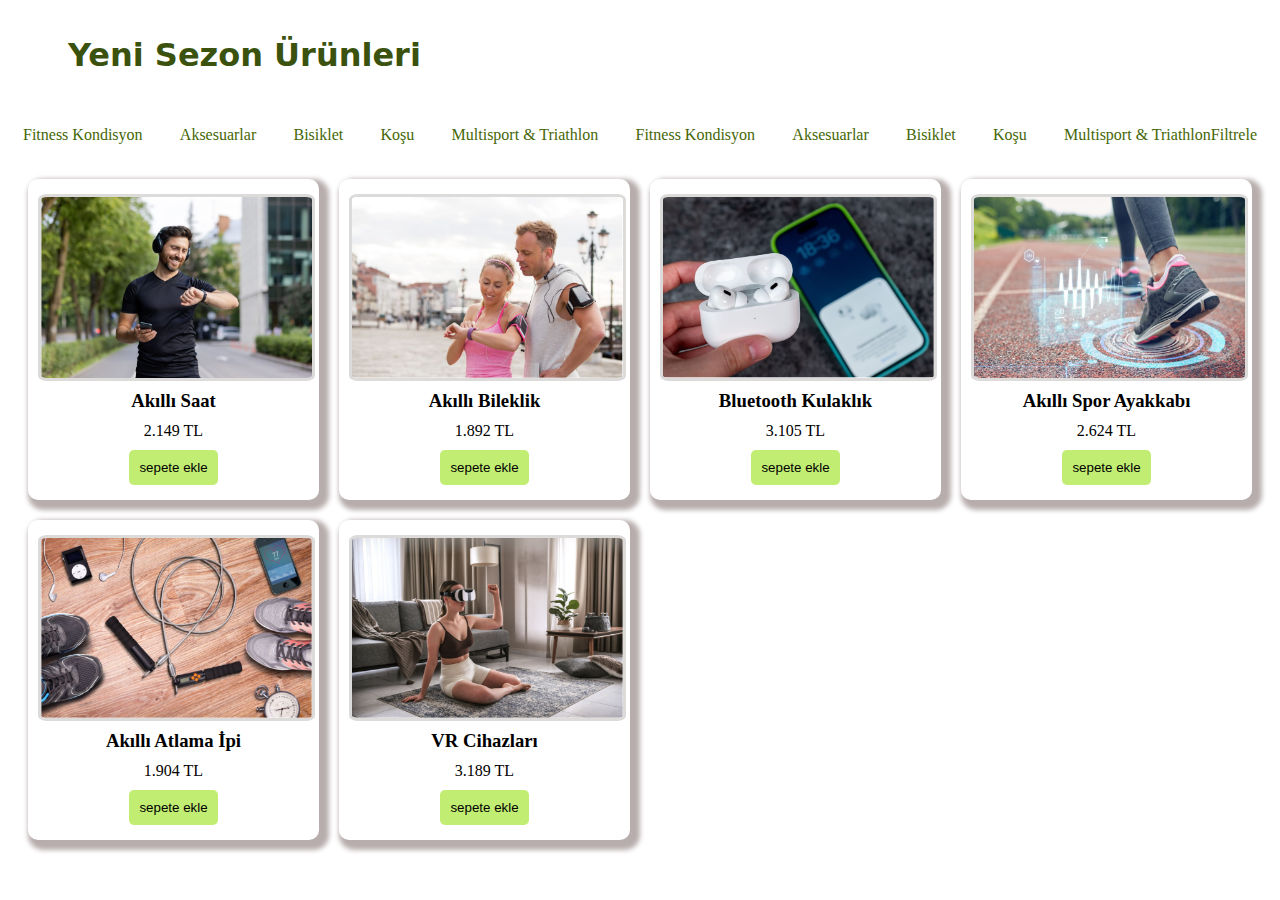
<file: week_1/day_3_responsive/index.html>
<!DOCTYPE html>
<html lang="en">
<head>
    <meta charset="UTF-8">
    <meta name="viewport" content="width=device-width, initial-scale=1.0">
    <title>Duygu</title>
    <Link rel="stylesheet" href="./style2.css"/>
</head>
<body>
    <h1 class="title"> Yeni Sezon Ürünleri </h1>
    <div class="header">
        <div class="nav">
            <a href=" ">Fitness Kondisyon</a>
            <a href=" ">Aksesuarlar</a>
            <a href=" ">Bisiklet</a>
            <a href=" ">Koşu</a>
            <a href=" ">Multisport & Triathlon</a><a href=" ">Fitness Kondisyon</a>
            <a href=" ">Aksesuarlar</a>
            <a href=" ">Bisiklet</a>
            <a href=" ">Koşu</a>
            <a href=" ">Multisport & Triathlon</a>
        </div>
        <div class="filter">
            <a href="">Filtrele</a>
        </div>
    </div>


    <div class="product-grid">
        <div class="product-card">
            <div class="product-image">
                <img src="./src/img1.PNG" alt="tech-1"/>
            </div>

            <div class="product-info">
                <h3>Akıllı Saat</h3>
                <p>2.149 TL</p>
                <button>sepete ekle</button>
            </div>
        </div>
        <div class="product-card">
            <div class="product-image">
                <img src="./src/img2.PNG" alt="tech-2">
            </div>
            <div class="product-info">
                <h3>Akıllı Bileklik</h3>
                <p>1.892 TL</p>
                <button>sepete ekle</button>
            </div>
        </div>
        <div class="product-card">
            <div class="product-image">
                <img src="./src/img3.PNG" alt="tech-3">
            </div>

            <div class="product-info">
                <h3>Bluetooth Kulaklık</h3>
                <p>3.105 TL</p>
                <button>sepete ekle</button>
            </div>
        </div>
        <div class="product-card">
            <div class="product-image">
                <img src="./src/img4.PNG" alt="tech-4">
            </div>

            <div class="product-info">
                <h3>Akıllı Spor Ayakkabı</h3>
                <p>2.624 TL</p>
                <button>sepete ekle</button>
            </div>
        </div>
        <div class="product-card">
            <div class="product-image">
                <img src="./src/img5.PNG" alt="tech-5">
            </div>

            <div class="product-info">
                <h3>Akıllı Atlama İpi</h3>
                <p>1.904 TL</p>
                <button>sepete ekle</button>
            </div>
        </div>
        <div class="product-card">
            <div class="product-image">
                <img src="./src/img6.PNG" alt="tech-6">
            </div>

            <div class="product-info">
                <h3>VR Cihazları</h3>
                <p>3.189 TL</p>
                <button>sepete ekle</button>
            </div>
        </div>
    </div>



</body>
</html>
</file>
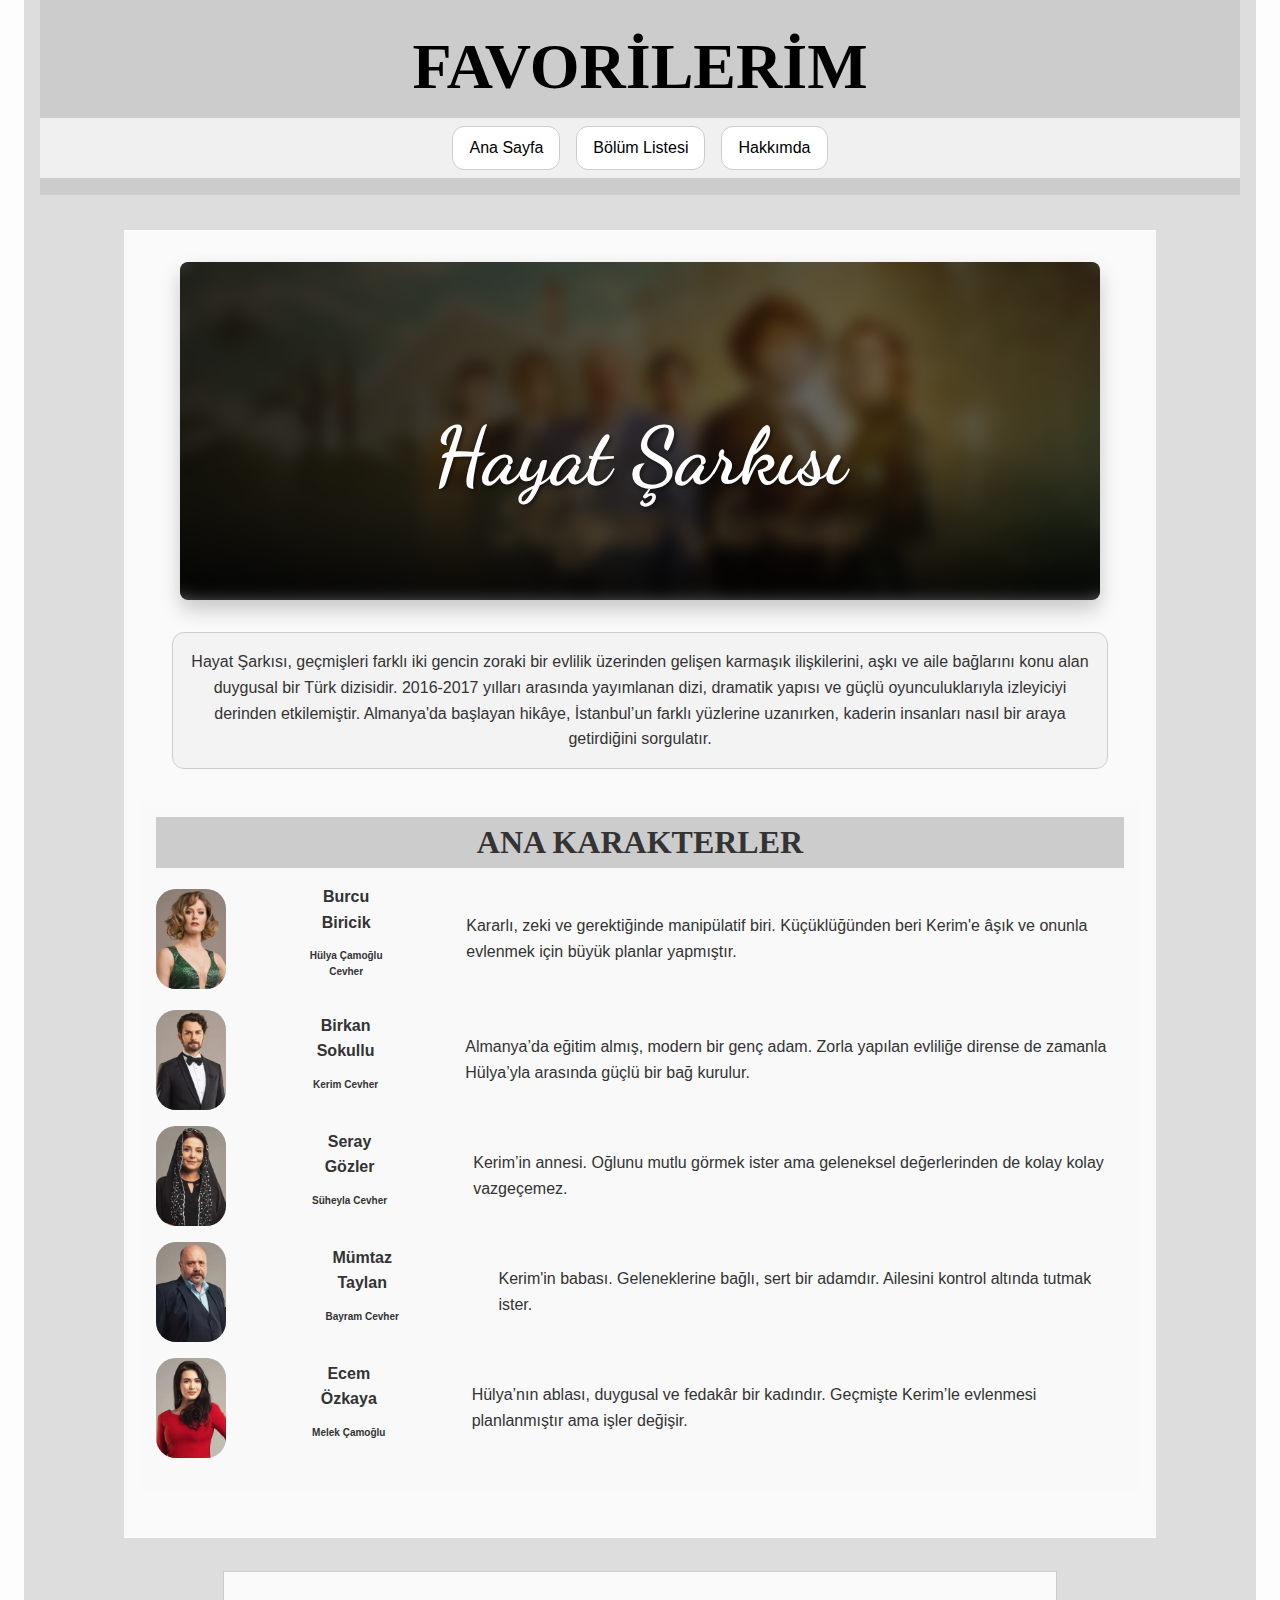
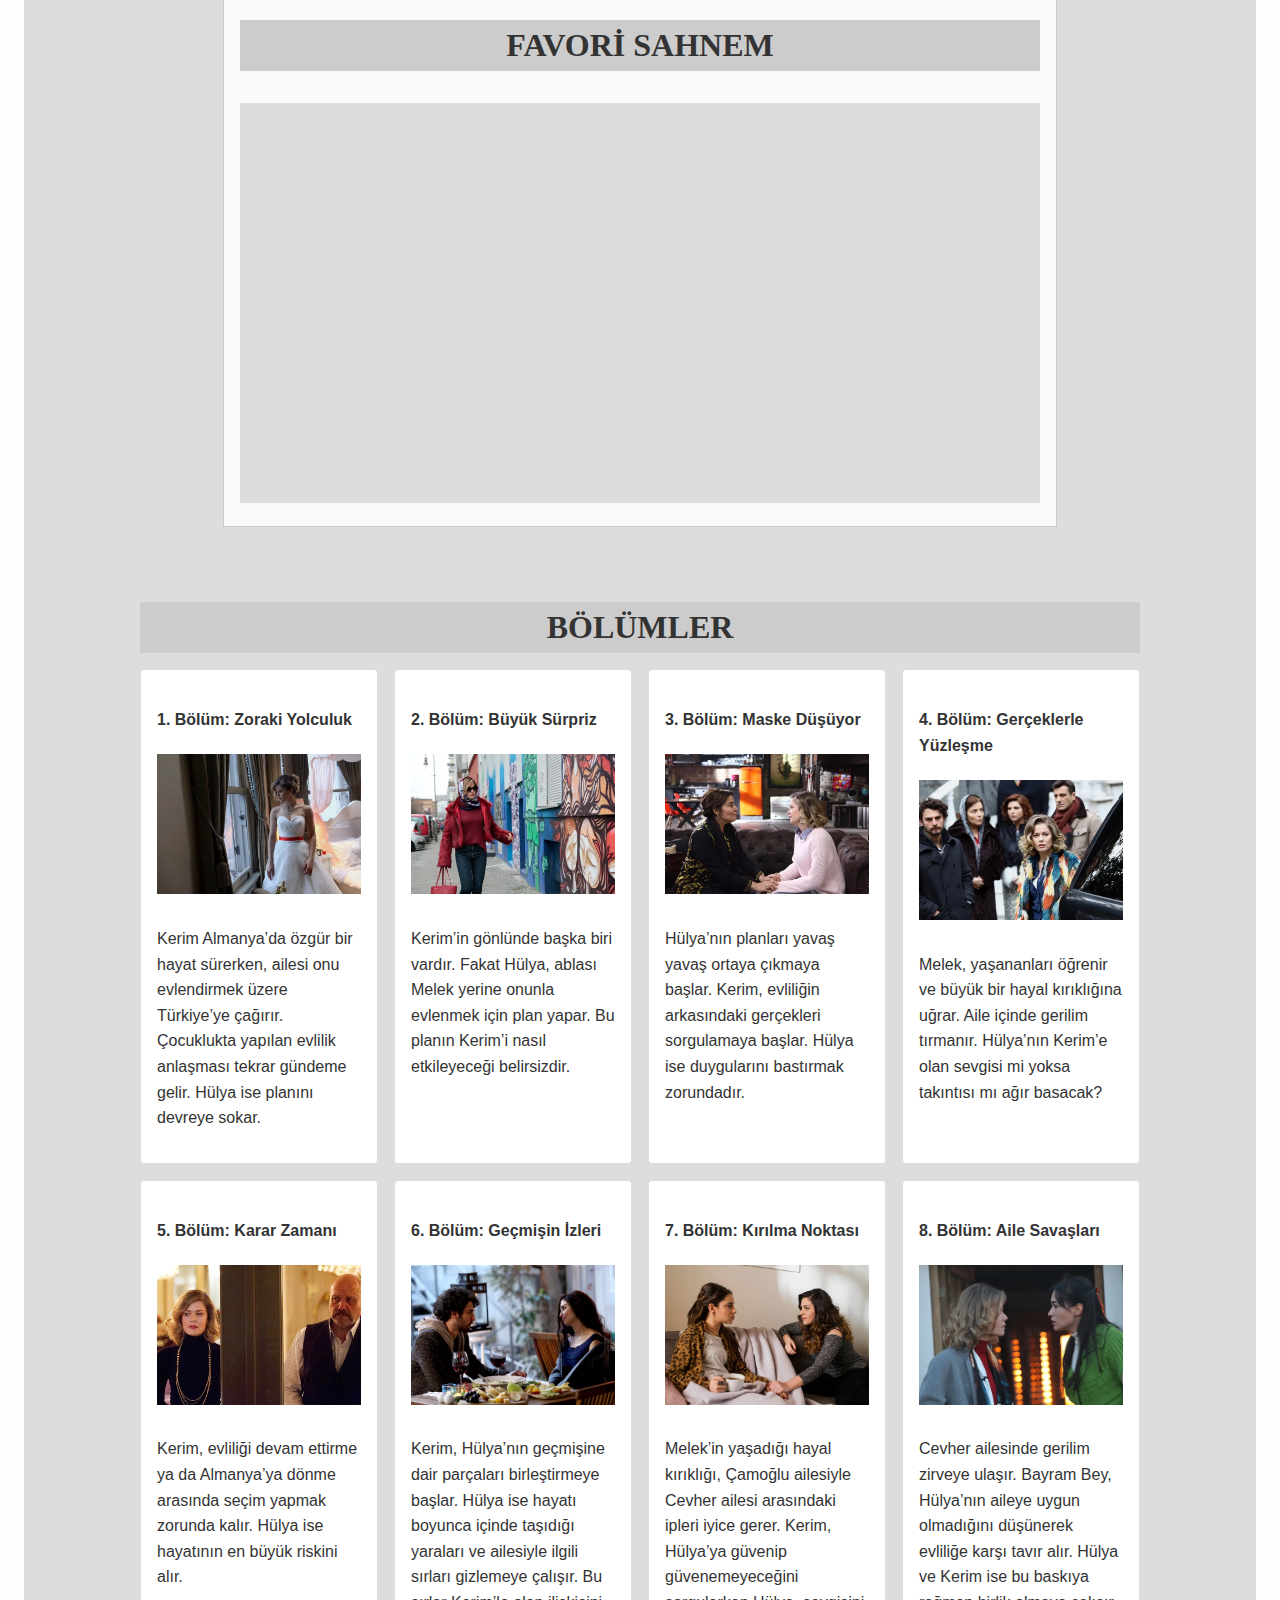
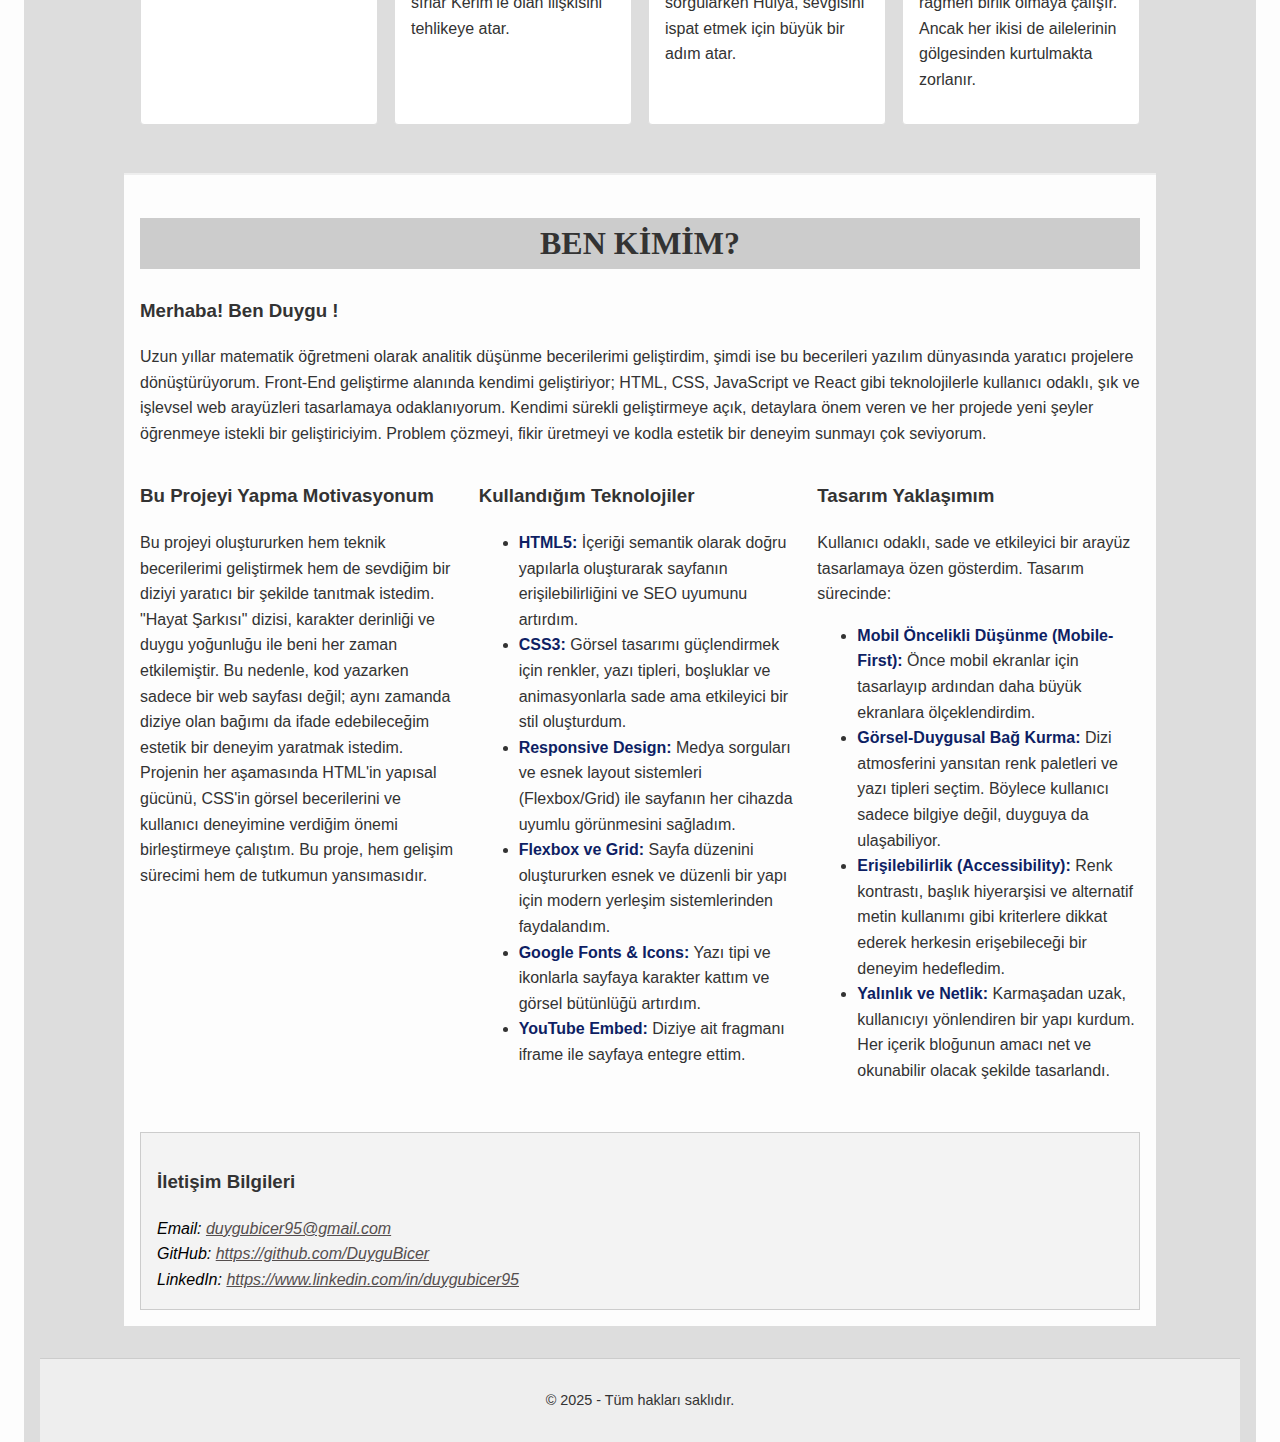
<file: week_1/day_4_fav_serie/index.html>
<!DOCTYPE html>
<html lang="tr">
<head>
  <meta charset="UTF-8" />
  <meta name="viewport" content="width=device-width, initial-scale=1.0" />
  <title>Favori Dizim</title>
  <link rel="stylesheet" href="style.css" />
  <link href="https://fonts.googleapis.com/css2?family=Lobster&display=swap" rel="stylesheet">
  <link href="https://fonts.googleapis.com/css2?family=Dancing+Script:wght@400..700&family=Lobster&display=swap" rel="stylesheet">

</head>
<body>
<div class="general">
 
  <!--<header>
    <h1>FAVORİLERİM</h1>
    <nav class="navbar">
      <button class="hamburger" aria-label="Menu" aria-expanded="false" aria-controls="nav-menu">
    <span></span>
    <span></span>
    <span></span>
  </button>
      <a href="#anasayfa">Ana Sayfa</a>
      <a href="#bolumler">Bölüm Listesi</a>
      <a href="#hakkimda">Hakkımda</a>
    </nav>
  </header>


-->

<header>
  <h1>FAVORİLERİM</h1>
  <nav class="navbar">
    <button class="hamburger" aria-label="Menu" aria-expanded="false" aria-controls="nav-menu">
      <span></span>
      <span></span>
      <span></span>
    </button>
    <div id="nav-menu" class="nav-menu">
      <a href="#anasayfa">Ana Sayfa</a>
      <a href="#bolumler">Bölüm Listesi</a>
      <a href="#hakkimda">Hakkımda</a>
    </div>
  </nav>
</header>





















  <main>

    <section id="anasayfa" class="series-info">

      <figure class="poster">
        <img src="./images/Hayat_Şarkısı_afiş.png" alt="Dizi Afişi" />
        <header class="overlay">
          <h2 class="overlay-title">Hayat Şarkısı</h2>
        </header>
      </figure>

      <p class="summary">Hayat Şarkısı, geçmişleri farklı iki gencin zoraki bir evlilik üzerinden gelişen karmaşık ilişkilerini, aşkı ve aile bağlarını konu alan duygusal bir Türk dizisidir. 2016-2017 yılları arasında yayımlanan dizi, dramatik yapısı ve güçlü oyunculuklarıyla izleyiciyi derinden etkilemiştir. Almanya'da başlayan hikâye, İstanbul’un farklı yüzlerine uzanırken, kaderin insanları nasıl bir araya getirdiğini sorgulatır.</p>

  
      <section class="characters">
        <h3 class="chartitle">ANA KARAKTERLER</h3>
        <div class="character-list">
          <div class="character">
            <img src="./images/karakter-1.webp" alt="Karakter 1" />
            <figcaption class="caption"><h3 class="title">Burcu Biricik</h3><h4 class="spot">Hülya Çamoğlu Cevher</h4></figcaption>
            <p>Kararlı, zeki ve gerektiğinde manipülatif biri. Küçüklüğünden beri Kerim'e âşık ve onunla evlenmek için büyük planlar yapmıştır.</p>
          </div>
          <div class="character">
            <img src="./images/karakter-2.webp" alt="Karakter 2" />
            <figcaption class="caption"><h3 class="title">Birkan Sokullu</h3><h4 class="spot">Kerim Cevher</h4></figcaption>
            <p>Almanya’da eğitim almış, modern bir genç adam. Zorla yapılan evliliğe dirense de zamanla Hülya’yla arasında güçlü bir bağ kurulur.</p>
          </div>
          <div class="character">
            <img src="./images/karakter-3.webp" alt="Karakter 3" />
            <figcaption class="caption"><h3 class="title">Seray Gözler</h3><h4 class="spot">Süheyla Cevher</h4></figcaption>
            <p>Kerim’in annesi. Oğlunu mutlu görmek ister ama geleneksel değerlerinden de kolay kolay vazgeçemez.</p>
          </div>
          <div class="character">
            <img src="./images/karakter-.webp" alt="Karakter 4" />
            <figcaption class="caption"><h3 class="title">Mümtaz Taylan</h3><h4 class="spot">Bayram Cevher</h4></figcaption>
            <p>Kerim'in babası. Geleneklerine bağlı, sert bir adamdır. Ailesini kontrol altında tutmak ister.</p>
          </div>
          <div class="character">
            <img src="./images/karakter-4.webp" alt="Karakter 5" />
            <figcaption class="caption">
              <h3 class="title">Ecem Özkaya</h3><h4 class="spot">Melek Çamoğlu</h4>
            </figcaption>
            <p>Hülya’nın ablası, duygusal ve fedakâr bir kadındır. Geçmişte Kerim’le evlenmesi planlanmıştır ama işler değişir.</p>
          </div>
        </div>
      </section>
    </section>

    <section class="favorite-scene">
      <h3>FAVORİ SAHNEM</h3>
      <iframe width="560" height="315" src="https://www.youtube.com/embed/nYlt-wR785U?si=vWzJxLxys72-vZVd" title="YouTube video player" frameborder="0" allow="accelerometer; autoplay; clipboard-write; encrypted-media; gyroscope; picture-in-picture; web-share" referrerpolicy="strict-origin-when-cross-origin" allowfullscreen></iframe>
     
    </section>

  
    <section id="bolumler" class="episodes">
      <h2>BÖLÜMLER</h2>
      <div class="card-container">
        <article class="card">
          <h4> 1. Bölüm: Zoraki Yolculuk</h4>
          <img src="./images/bölüm-1.webp" alt="Bölüm 1 Görseli" />
          <p>Kerim Almanya’da özgür bir hayat sürerken, ailesi onu evlendirmek üzere Türkiye’ye çağırır. Çocuklukta yapılan evlilik anlaşması tekrar gündeme gelir. Hülya ise planını devreye sokar.</p>
        </article>
        <article class="card">
          <h4>2. Bölüm: Büyük Sürpriz</h4>
          <img src="./images/bölüm-2.webp" alt="Bölüm 2 Görseli" />
          <p>Kerim’in gönlünde başka biri vardır. Fakat Hülya, ablası Melek yerine onunla evlenmek için plan yapar. Bu planın Kerim’i nasıl etkileyeceği belirsizdir.</p>
        </article>
        <article class="card">
          <h4>3. Bölüm: Maske Düşüyor</h4>
          <img src="./images/bölüm-3.webp" alt="Bölüm 3 Görseli" />
          <p>Hülya’nın planları yavaş yavaş ortaya çıkmaya başlar. Kerim, evliliğin arkasındaki gerçekleri sorgulamaya başlar. Hülya ise duygularını bastırmak zorundadır.</p>
        </article>
        <article class="card">
          <h4>4. Bölüm: Gerçeklerle Yüzleşme</h4>
          <img src="./images/bölüm-4.webp" alt="Bölüm 4 Görseli" />
          <p>Melek, yaşananları öğrenir ve büyük bir hayal kırıklığına uğrar. Aile içinde gerilim tırmanır. Hülya’nın Kerim’e olan sevgisi mi yoksa takıntısı mı ağır basacak?</p>
        </article>
        <article class="card">
          <h4>5. Bölüm: Karar Zamanı</h4>
          <img src="./images/bölüm-5.webp" alt="Bölüm 5 Görseli" />
          <p>Kerim, evliliği devam ettirme ya da Almanya’ya dönme arasında seçim yapmak zorunda kalır. Hülya ise hayatının en büyük riskini alır.</p>
        </article>
        <article class="card">
          <h4>6. Bölüm: Geçmişin İzleri</h4>
          <img src="./images/bölüm-6.webp" alt="Bölüm 6 Görseli" />
          <p>Kerim, Hülya’nın geçmişine dair parçaları birleştirmeye başlar. Hülya ise hayatı boyunca içinde taşıdığı yaraları ve ailesiyle ilgili sırları gizlemeye çalışır. Bu sırlar Kerim’le olan ilişkisini tehlikeye atar.</p>
        </article>
        <article class="card">
          <h4>7. Bölüm: Kırılma Noktası</h4>
          <img src="./images/bölüm-7.webp" alt="Bölüm 7 Görseli" />
          <p>Melek’in yaşadığı hayal kırıklığı, Çamoğlu ailesiyle Cevher ailesi arasındaki ipleri iyice gerer. Kerim, Hülya’ya güvenip güvenemeyeceğini sorgularken Hülya, sevgisini ispat etmek için büyük bir adım atar.</p>
        </article>
        <article class="card">
          <h4> 8. Bölüm: Aile Savaşları</h4>
          <img src="./images/bölüm-8.webp" alt="Bölüm 8 Görseli" />
          <p>Cevher ailesinde gerilim zirveye ulaşır. Bayram Bey, Hülya’nın aileye uygun olmadığını düşünerek evliliğe karşı tavır alır. Hülya ve Kerim ise bu baskıya rağmen birlik olmaya çalışır. Ancak her ikisi de ailelerinin gölgesinden kurtulmakta zorlanır.</p>
        </article>
        
    
      </div>
    </section>

    <section id="hakkimda" class="about-me">
      <h2>BEN KİMİM?</h2>

      <section>
        <h3>Merhaba! Ben Duygu ! </h3>
        <p>Uzun yıllar matematik öğretmeni olarak analitik düşünme becerilerimi geliştirdim, şimdi ise bu becerileri yazılım dünyasında yaratıcı projelere dönüştürüyorum. Front-End geliştirme alanında kendimi geliştiriyor; HTML, CSS, JavaScript ve React gibi teknolojilerle kullanıcı odaklı, şık ve işlevsel web arayüzleri tasarlamaya odaklanıyorum.
Kendimi sürekli geliştirmeye açık, detaylara önem veren ve her projede yeni şeyler öğrenmeye istekli bir geliştiriciyim. Problem çözmeyi, fikir üretmeyi ve kodla estetik bir deneyim sunmayı çok seviyorum.</p>
      </section>

      <div class="about-section">
        <section>
          <h3>Bu Projeyi Yapma Motivasyonum</h3>
          <p>Bu projeyi oluştururken hem teknik becerilerimi geliştirmek hem de sevdiğim bir diziyi yaratıcı bir şekilde tanıtmak istedim. "Hayat Şarkısı" dizisi, karakter derinliği ve duygu yoğunluğu ile beni her zaman etkilemiştir. Bu nedenle, kod yazarken sadece bir web sayfası değil; aynı zamanda diziye olan bağımı da ifade edebileceğim estetik bir deneyim yaratmak istedim.
Projenin her aşamasında HTML'in yapısal gücünü, CSS'in görsel becerilerini ve kullanıcı deneyimine verdiğim önemi birleştirmeye çalıştım. Bu proje, hem gelişim sürecimi hem de tutkumun yansımasıdır.</p>
        </section>


  <section>
    <h3>Kullandığım Teknolojiler</h3>
    <ul>
      <li>
        <strong>HTML5:</strong> İçeriği semantik olarak doğru yapılarla oluşturarak sayfanın erişilebilirliğini ve SEO uyumunu artırdım.
      </li>
      <li>
        <strong>CSS3:</strong> Görsel tasarımı güçlendirmek için renkler, yazı tipleri, boşluklar ve animasyonlarla sade ama etkileyici bir stil oluşturdum.
      </li>
      <li>
        <strong>Responsive Design:</strong> Medya sorguları ve esnek layout sistemleri (Flexbox/Grid) ile sayfanın her cihazda uyumlu görünmesini sağladım.
      </li>
      <li>
        <strong>Flexbox ve Grid: </strong> Sayfa düzenini oluştururken esnek ve düzenli bir yapı için modern yerleşim sistemlerinden faydalandım.
      </li>
      <li>
        <strong>Google Fonts & Icons:</strong> Yazı tipi ve ikonlarla sayfaya karakter kattım ve görsel bütünlüğü artırdım.
      </li>
      <li>
        <strong>YouTube Embed: </strong>  Diziye ait fragmanı iframe ile sayfaya entegre ettim.
      </li>
    </ul>
  </section>


  <section>
    <h3> Tasarım Yaklaşımım</h3>
    <p>Kullanıcı odaklı, sade ve etkileyici bir arayüz tasarlamaya özen gösterdim. Tasarım sürecinde:</p>
    <ul>
      <li>
        <strong>Mobil Öncelikli Düşünme (Mobile-First):</strong> 
        Önce mobil ekranlar için tasarlayıp ardından daha büyük ekranlara ölçeklendirdim.
      </li>
      <li>
        <strong>Görsel-Duygusal Bağ Kurma:</strong> 
        Dizi atmosferini yansıtan renk paletleri ve yazı tipleri seçtim. Böylece kullanıcı sadece bilgiye değil, duyguya da ulaşabiliyor.
      </li>
      <li>
        <strong>Erişilebilirlik (Accessibility):</strong> 
        Renk kontrastı, başlık hiyerarşisi ve alternatif metin kullanımı gibi kriterlere dikkat ederek herkesin erişebileceği bir deneyim hedefledim.
      </li>
      <li>
        <strong>Yalınlık ve Netlik:</strong> 
        Karmaşadan uzak, kullanıcıyı yönlendiren bir yapı kurdum. Her içerik bloğunun amacı net ve okunabilir olacak şekilde tasarlandı.
      </li>
    </ul>
  </section>

      <section class="contact">
        <h3>İletişim Bilgileri</h3>
        <address>
          Email: <a href="mailto:example@mail.com">duygubicer95@gmail.com</a><br>
          GitHub: <a href="https://github.com">https://github.com/DuyguBicer</a><br>
          LinkedIn: <a href="https://linkedin.com">https://www.linkedin.com/in/duygubicer95</a>
        </address>
      </section>
    </section>

  </main>

  <footer>
    <p>&copy; 2025 - Tüm hakları saklıdır.</p>
  </footer>
</div>
<script>
  const hamburger = document.querySelector('.hamburger');
  const navMenu = document.querySelector('.nav-menu');

  hamburger.addEventListener('click', () => {
    const expanded = hamburger.getAttribute('aria-expanded') === 'true';
    hamburger.setAttribute('aria-expanded', !expanded);
    navMenu.classList.toggle('active');
  });
</script>

</body>
</html>
</file>
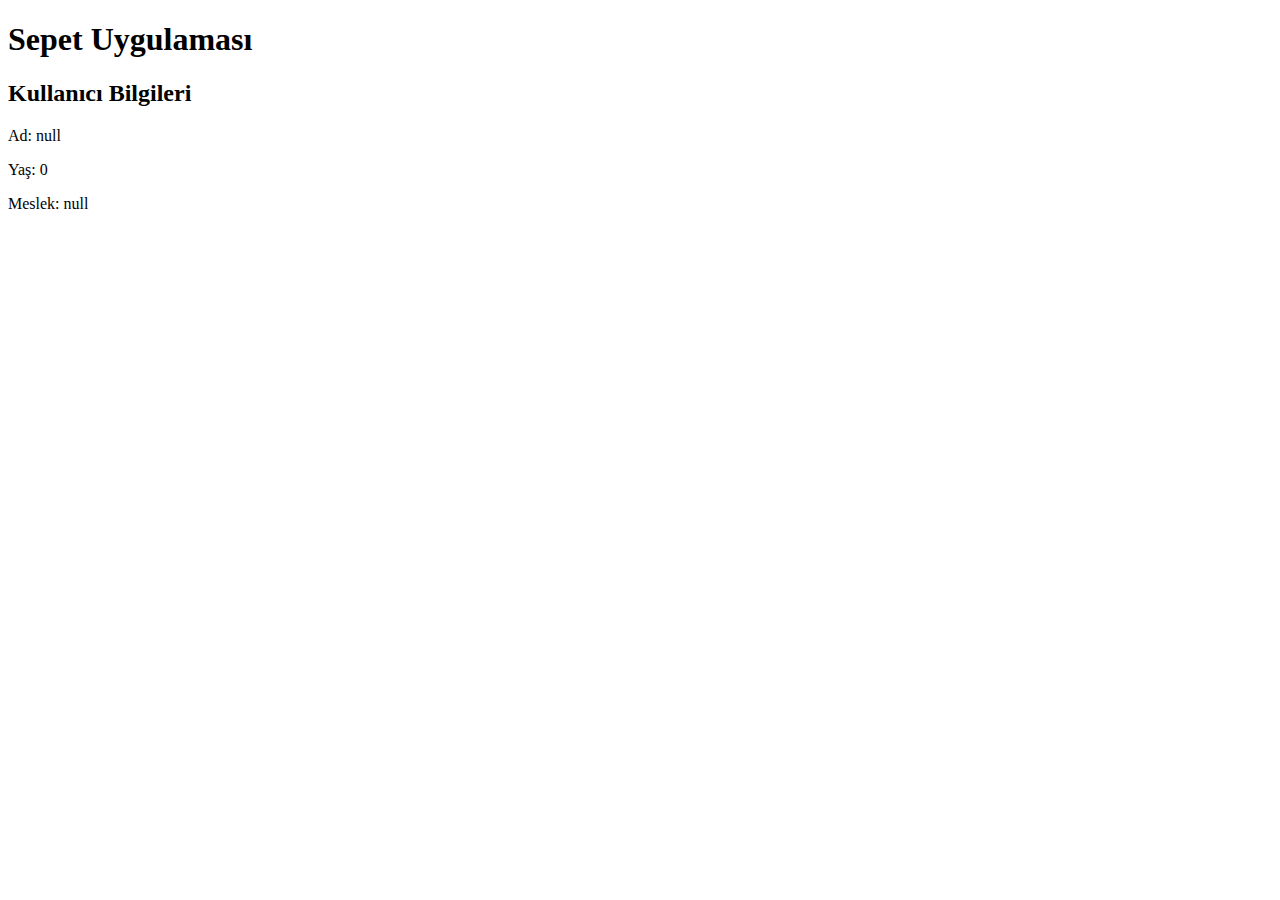
<file: week_2/day_1_js/index.html>
<!DOCTYPE html>
<html lang="en">
<head>
    <meta charset="UTF-8">
    <meta name="viewport" content="width=device-width, initial-scale=1.0">
    <title>Sepet Uygulaması</title>
</head>
<body>

    <h1>Sepet Uygulaması</h1>

    <div id="kullanici-bilgileri"></div>
    <div id="sepet-liste"></div>
    <div id="toplam-fiyat"></div>

     <script src="script.js"></script>
</body>
</html>
</file>
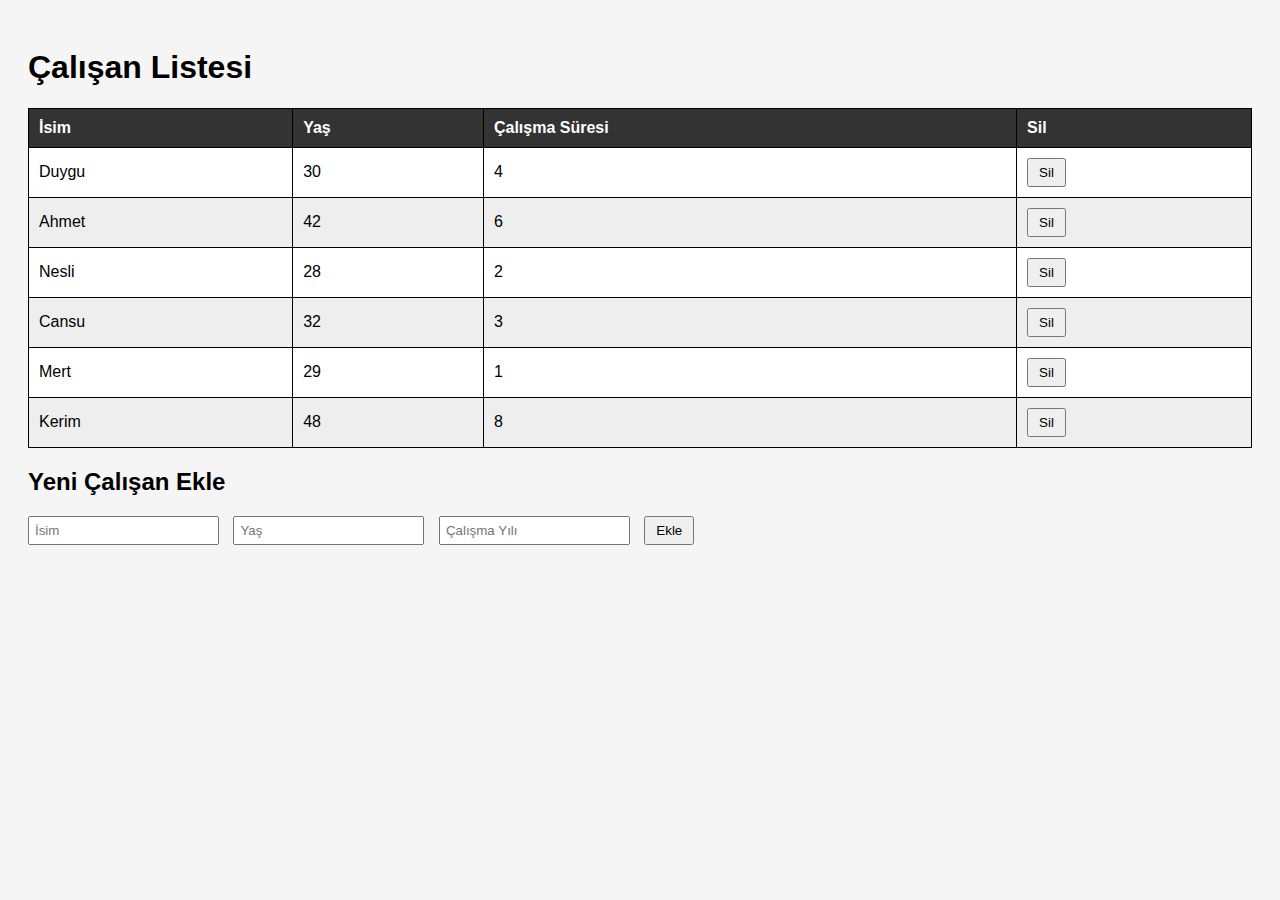
<file: week_3/day_1_jquery/index.html>
<!DOCTYPE html>
<html lang="en">
<head>
    <meta charset="UTF-8">
    <meta name="viewport" content="width=device-width, initial-scale=1.0">
    <title>Çalışanlar</title>
    <link rel="stylesheet" href="style.css" />
</head>
<body>
    <h1>Çalışan Listesi</h1>
     <table id="employeeTable">
        <thead>
            <tr>
                <th>İsim</th>
                <th>Yaş</th>
                <th>Çalışma Süresi</th>
                <th>Sil</th>
            </tr>
        </thead>

        <tbody>

        </tbody>

    </table>

    <h2>Yeni Çalışan Ekle</h2>
     <form id="employeeForm">
        <input type="text" id="nameInput" placeholder="İsim" required />
        <input type="text" id="ageInput" placeholder="Yaş" required />
        <input type="text" id="timeInput" placeholder="Çalışma Yılı" required />
        <button type="submit">Ekle</button>
     </form>


    <script src="https://code.jquery.com/jquery-3.7.1.min.js"></script>
    <script src="script.js"></script>

</body>
</html>
</file>
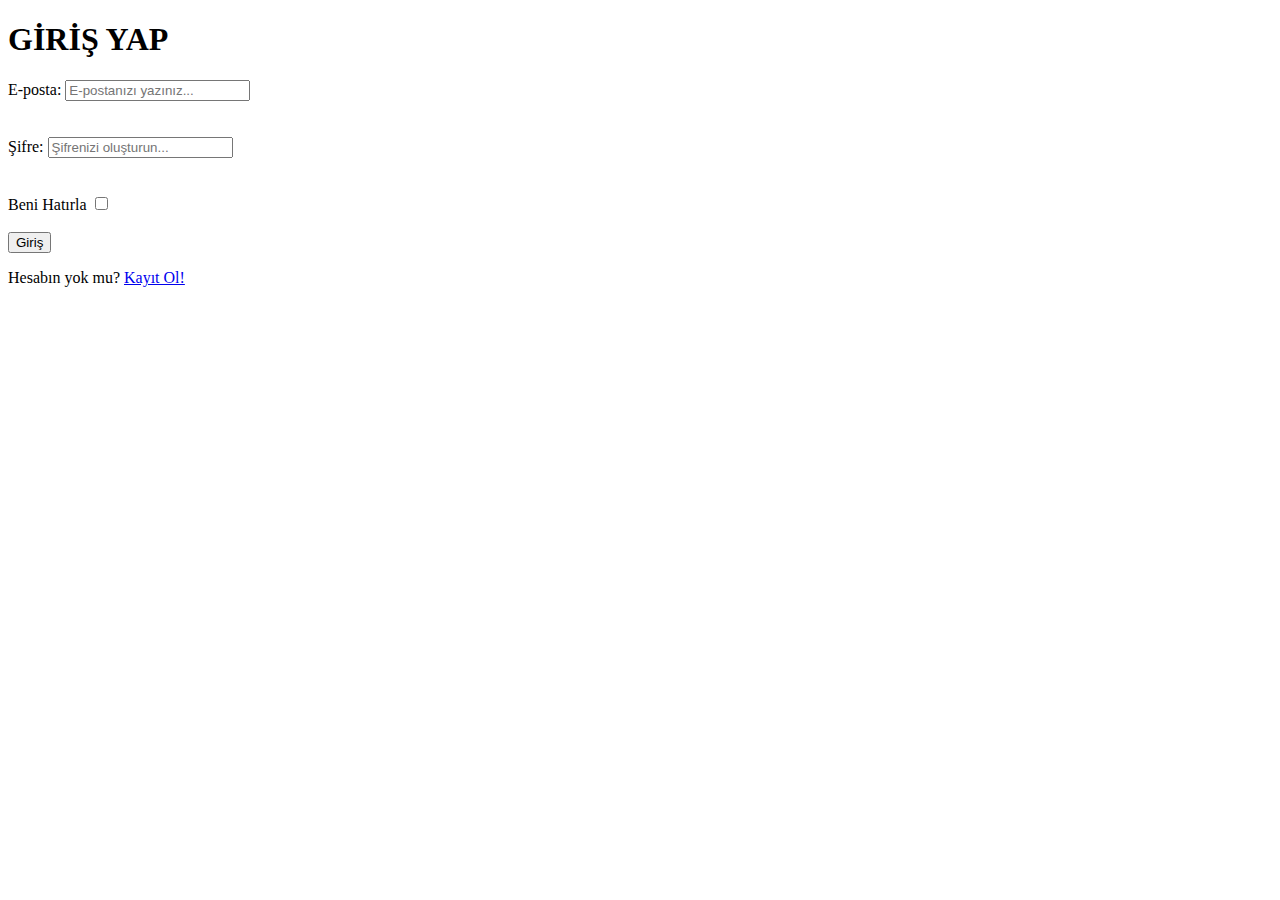
<file: week_1/day_1_html/login.html>
<!DOCTYPE html>
<html lang="en">
<head>
    <meta charset="UTF-8">
    <meta name="viewport" content="width=device-width, initial-scale=1.0">
    <title>Giriş Yap</title>
</head>
<body>
    <h1>GİRİŞ YAP</h1>

    <form action="/submit" method="POST">
       <div>
            <label for="eposta">E-posta: </label>
            <input type="email" id="eposta" name="eposta" placeholder="E-postanızı yazınız..." required/>
        </div>
        <br/><br/>
        <div>
            <label for="password">Şifre: </label>
            <input type="password" id="password" name="password" placeholder="Şifrenizi oluşturun..." required/>
        </div>
        <br/><br/>
        <div>
            <label for="remember">Beni Hatırla</label>
            <input type="checkbox" id="remember" name="remember"/>

        </div>
        <br/>
        <div>
            <button type="submit">Giriş</button>
        </div>
        <div>    
        <p>Hesabın yok mu? <a href="./signup.html">Kayıt Ol!</a></p>
        </div>
    </form>
    
</body>

</html>
</file>
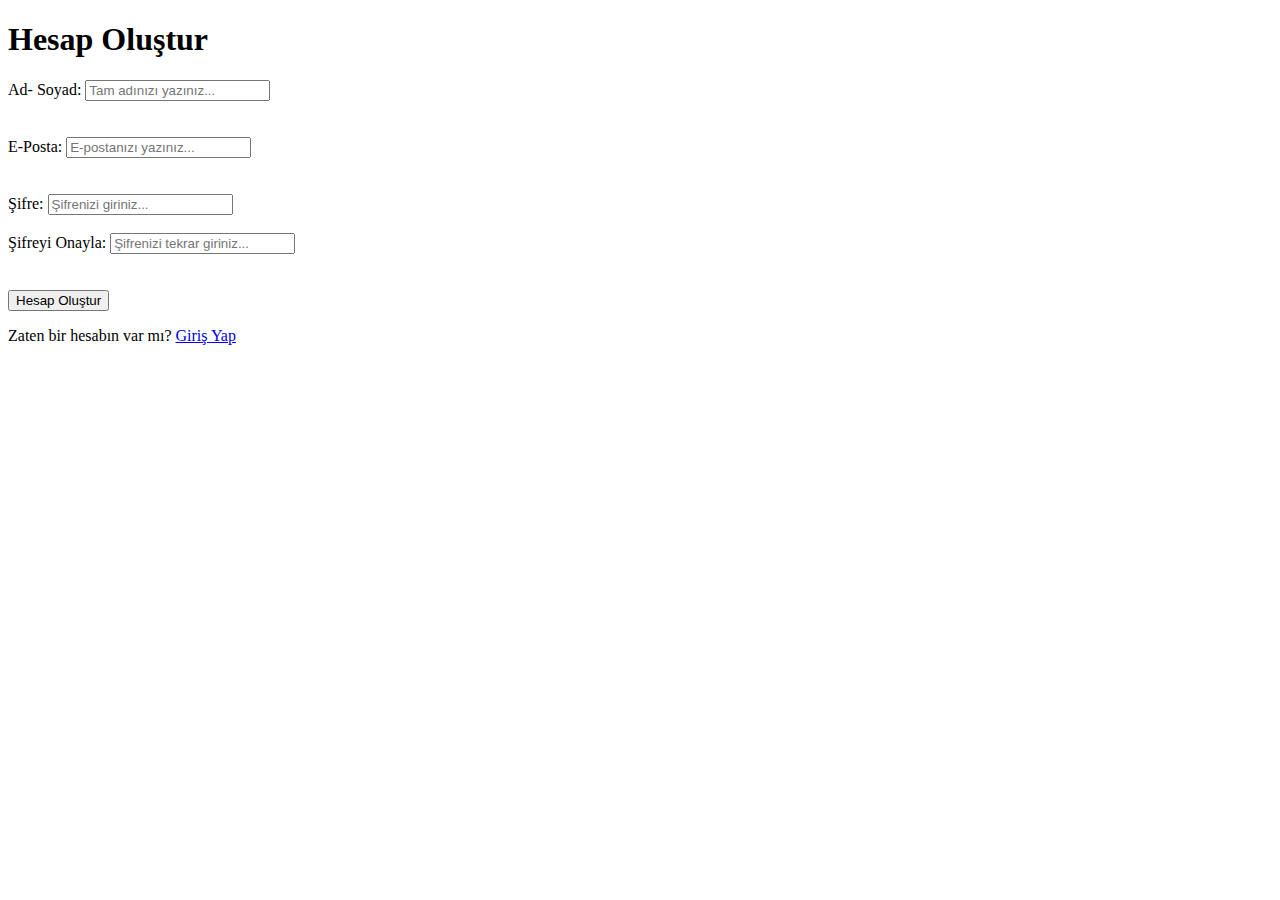
<file: week_1/day_1_html/signup.html>
<!DOCTYPE html>
<html lang="en">
<head>
    <meta charset="UTF-8">
    <meta name="viewport" content="width=device-width, initial-scale=1.0">
    <title>Kayıt Ol</title>
</head>
<body>
    <h1>Hesap Oluştur</h1>
    <form action="/submit" method="POST" >
        <div>
        <label for="name">Ad- Soyad: </label>
        <input type="text" id="name" name="name"  placeholder="Tam adınızı yazınız..." />
       
        
        </div><br/><br/><div>

        <label for="email" >E-Posta: </label>
        <input type="email" id="email" name="email" placeholder="E-postanızı yazınız..." required />
        

        </div><br/><br/><div>
        
        <label for="password" >Şifre: </label>
        <input type="password" id="password" name="password" placeholder="Şifrenizi giriniz..." required/>
        </div>
            <br/>
         <div>
            <label for="password_repeat">Şifreyi Onayla:</label>
            <input type="password" id="password_repeat" name="password" placeholder="Şifrenizi tekrar giriniz..." required/>
        </div>
        <br/><br/>
        
        <div>
            <button type="submit">Hesap Oluştur</button>
        </div>
        <div>
            <p>Zaten bir hesabın var mı? <a href="./login.html">Giriş Yap</a></p>
        </div>
    </form>
</body>
</html>
</file>
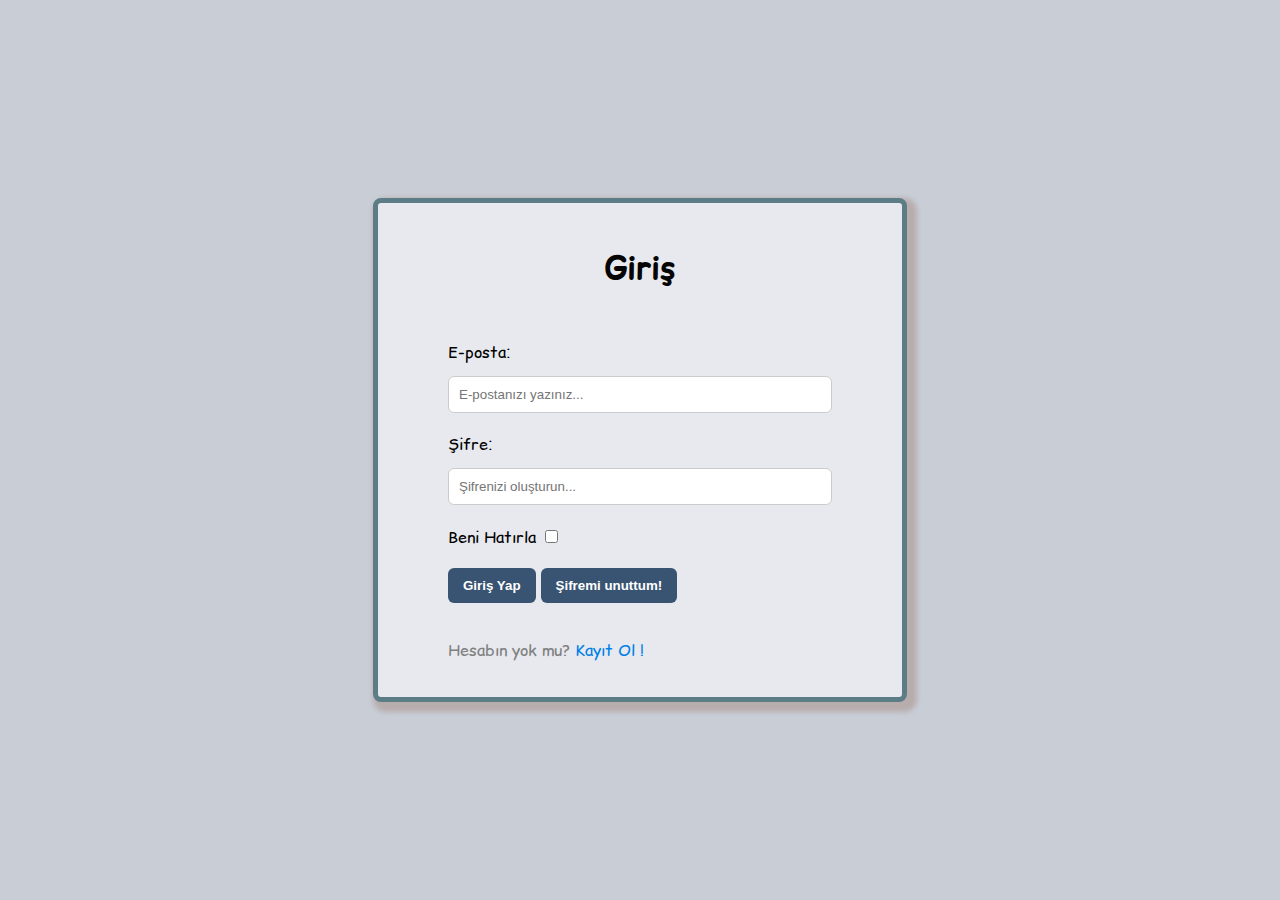
<file: week_1/day_2_css/login2.html>
<!DOCTYPE html>
<html lang="en">
<head>
    <meta charset="UTF-8">
    <meta name="viewport" content="width=device-width, initial-scale=1.0">
    <title>Giriş Yap</title>
    <Link rel="stylesheet" href="./style.css"/>
    <link href="https://fonts.googleapis.com/css2?family=Barlow:wght@100&family=Comic+Relief:wght@700&family=Roboto+Condensed:wght@100&display=swap" rel="stylesheet">
</head>
<body>
    <main class="form-container">
        <h1 class="title">Giriş</h1>
        <form id="login2" action="/submit" method="POST">
            <div class="form-group">
                <label for="eposta">E-posta: </label>
                <input type="email" id="eposta" name="eposta" placeholder="E-postanızı yazınız..." required/>
            </div>
            
            <div class="form-group">
                <label for="password">Şifre: </label>
                <input type="password" id="password" name="password" placeholder="Şifrenizi oluşturun..." required/>
            </div>
            
            <div class="form-group remember">
                <label for="remember">Beni Hatırla</label>
                <input type="checkbox" id="remember" name="remember"/>

            </div>
            
            <div class="btn">
                <button type="submit">Giriş Yap</button>
                <button id="btn-forgot">Şifremi unuttum!</button>
            </div>
            
            <p class="warning">Hesabın yok mu? <a href="./signup2.html">Kayıt Ol !</a></p>
        </form>   
    </main>
    
    </div>
</body>

</html>
</file>
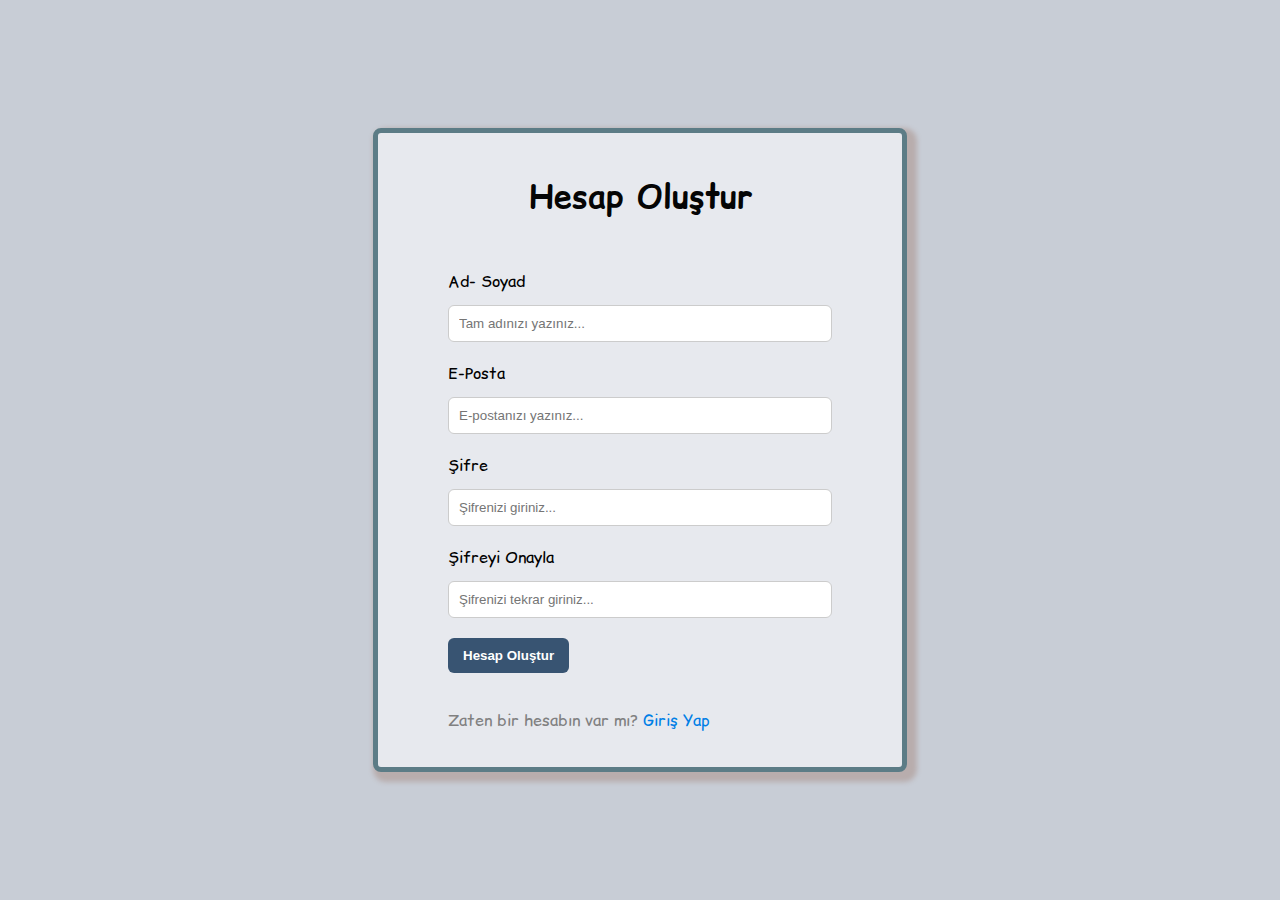
<file: week_1/day_2_css/signup2.html>
<!DOCTYPE html>
<html lang="en">
<head>
    <meta charset="UTF-8">
    <meta name="viewport" content="width=device-width, initial-scale=1.0">
    <title>Kayıt Ol</title>
    <Link rel="stylesheet" href="./style.css"/>
    <link href="https://fonts.googleapis.com/css2?family=Barlow:wght@100&family=Comic+Relief:wght@700&family=Roboto+Condensed:wght@100&display=swap" rel="stylesheet">
</head>
<body>
    <main class="form-container">
        <h1 class="title">Hesap Oluştur</h1>
        <form id="signup2" action="/submit" method="POST" >
            <div class="form-group">
            <label for="name">Ad- Soyad </label>
            <input type="text" id="name" name="name"  placeholder="Tam adınızı yazınız..." required />
            </div>
            <div class="form-group">
            <label for="email" >E-Posta </label>
            <input type="email" id="email" name="email" placeholder="E-postanızı yazınız..." required />
            </div>
            <div class="form-group">
            <label for="password" >Şifre </label>
            <input type="password" id="password" name="password" placeholder="Şifrenizi giriniz..." required/>
            </div>
            <div class="form-group">
            <label for="password_repeat">Şifreyi Onayla</label>
            <input type="password" id="password_repeat" name="password" placeholder="Şifrenizi tekrar giriniz..." required/>
            </div>          
            <div class="btn">
                <button type="submit">Hesap Oluştur</button>
            </div>
        
             <p class="warning">Zaten bir hesabın var mı? <a href="./login2.html">Giriş Yap</a></p>
           
        </form>
    </main>
</body>
</html>
</file>
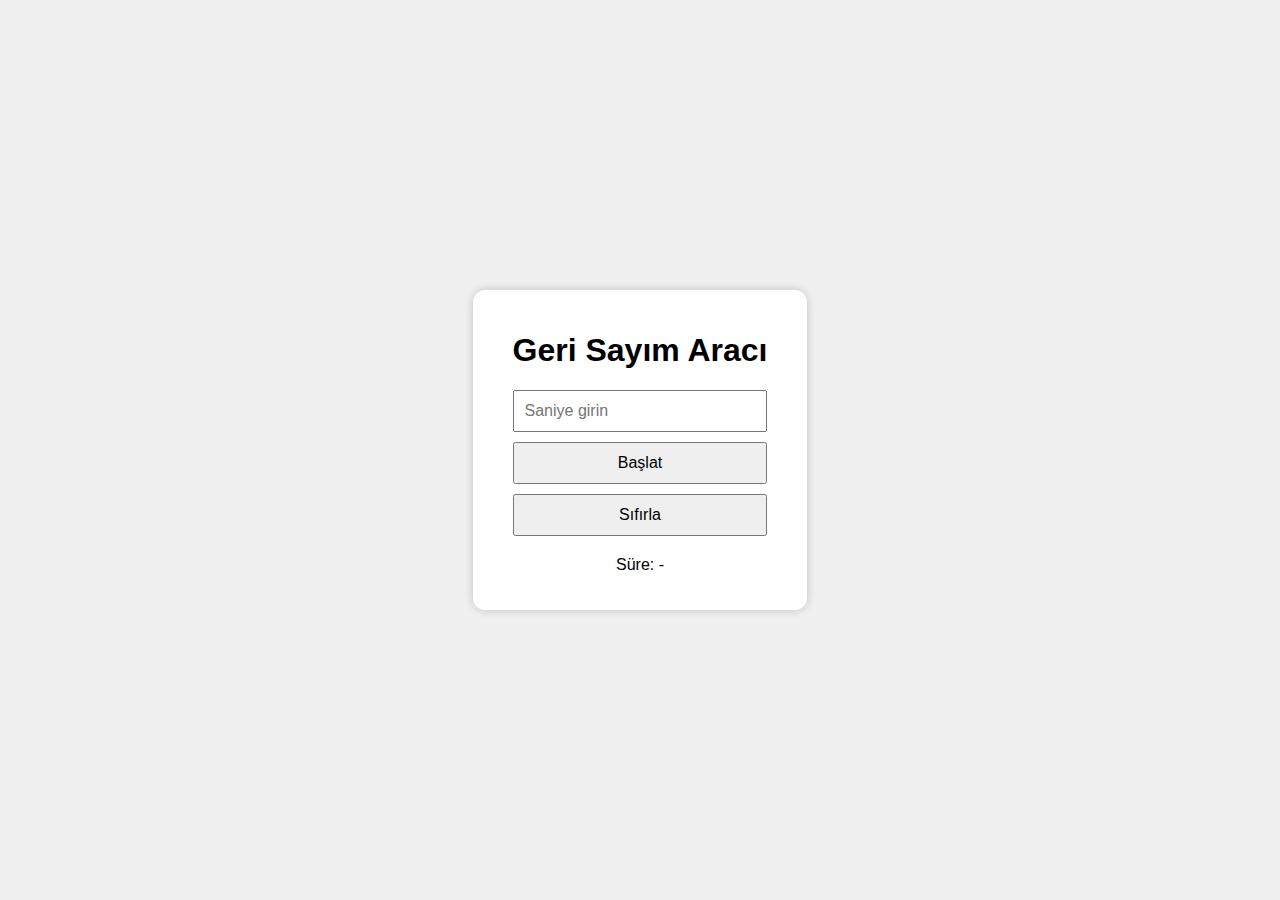
<file: week_2/day_3.js/index2.html>
<!DOCTYPE html>
<html lang="en">
<head>
    <meta charset="UTF-8">
    <meta name="viewport" content="width=device-width, initial-scale=1.0">
    <title>Geri Sayım</title>
    <link rel="stylesheet" href="/week_2/day_3.js/style2.css">
</head>
<body>
    <div class="container">

        <h1>Geri Sayım Aracı</h1>

        <form id="form">   

            <input type="number" id="saniyeInput" placeholder="Saniye girin" min="1">   
            <button type="button" id="baslatBtn">Başlat</button>
            <button type="button" id="sifirlaBtn">Sıfırla</button>

        </form>

        <p id="geriSayimText">Süre: -</p>

    </div>
      <script src="/week_2/day_3.js/script2.js"></script>
</body>
</html>
</file>
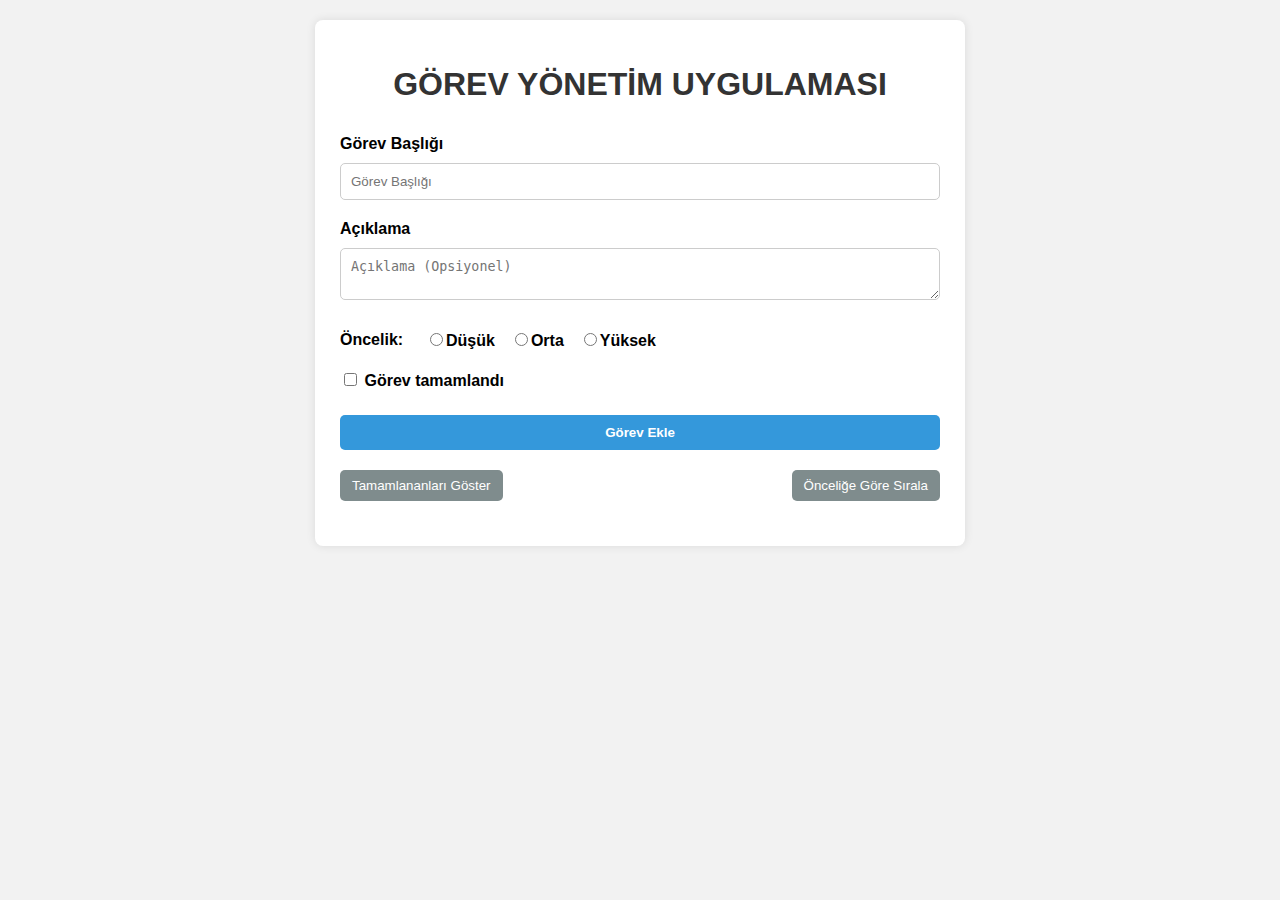
<file: week_2/day_4_dom/index3.html>
<!DOCTYPE html>
<html lang="en">
<head>
    <meta charset="UTF-8">
    <meta name="viewport" content="width=device-width, initial-scale=1.0">
    <title>Gerçek Zamanlı Görev Yönetim 
Uygulaması</title>
    <link rel="stylesheet" href="./style3.css"/>
</head>
<body>
    <div class="container">
        <h1>GÖREV YÖNETİM UYGULAMASI</h1>
        <form>
            <label for="baslik">Görev Başlığı</label>
            <input id="baslik" type="text" placeholder="Görev Başlığı" required/>
            <label for="aciklama">Açıklama</label>
            <textarea id="aciklama" placeholder="Açıklama (Opsiyonel)"></textarea>

            <div class="oncelik">
                <label class="oncelik-label">Öncelik:</label>
                <label><input type="radio" name="oncelik" value="dusuk"/>Düşük</label>
                <label><input type="radio" name="oncelik" value="orta"/>Orta</label>
                <label><input type="radio" name="oncelik" value="yuksek"/>Yüksek</label>
            </div>

             <div class="tamamlandiMi">
                <label>
                <input type="checkbox" id="tamamlandiMi" />
                Görev tamamlandı
                </label>
            </div>

            <button type="submit">Görev Ekle</button>
        </form>

        <div class="kontroller">
            <button id="filtreBtn">Tamamlananları Göster</button>
            <button id="siralaBtn">Önceliğe Göre Sırala</button>
        </div>

        <ul id="gorevListesi"></ul>
    </div>

    <script src="script3.js"></script>
    
</body>
</html>
</file>
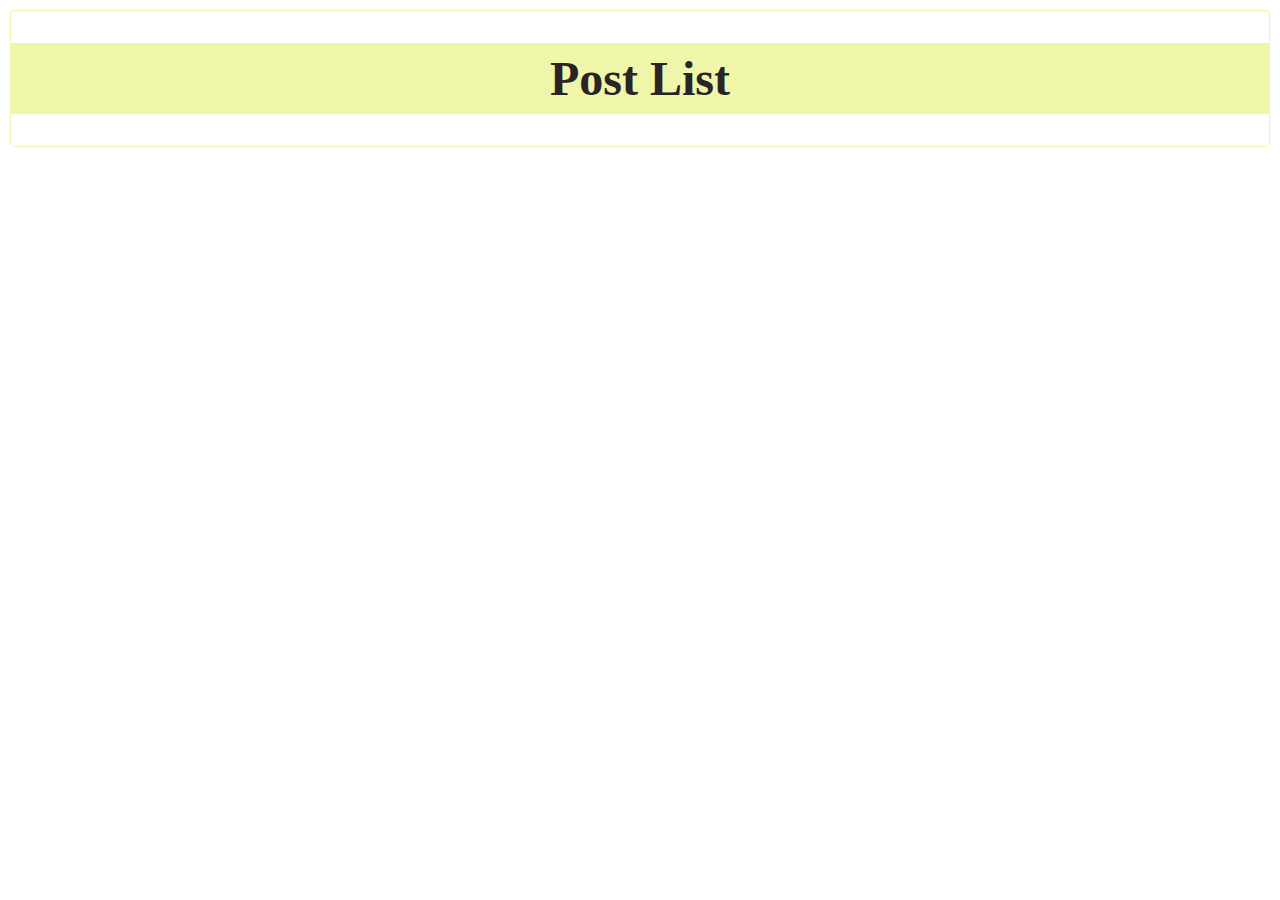
<file: week_3/day_2_jquery/index2.html>
<!DOCTYPE html>
<html lang="en">
<head>
    <meta charset="UTF-8">
    <meta name="viewport" content="width=device-width, initial-scale=1.0">
    <title>Post List</title>
    <script src="https://code.jquery.com/jquery-3.6.0.min.js"></script>
    <link rel="stylesheet" href="style2.css"/>
</head>
<body>
    <h1>Post List</h1>
    <ol id="postList"></ol>
    <div id="loading">Yükleniyor...</div>

    <script src="script2.js"></script>
</body>
</html>
</file>
<file: week_1/day_3_responsive/style2.css>
.header{
    display:flex;
   padding: 15px;
}

.title{
 font-family: "Comic Relief", system-ui;
  font-weight: 600;
  padding: 15px 60px;
  color: #3a520e;
}
a{
    text-decoration: none;
    color: #456707
}
a:hover{
    color: #c2ed73;
    cursor: pointer; 
}


.nav{
    display:flex;
    width: 100vw;
    justify-content: space-between;
    gap: 8px;
}


.product-grid {
  display: grid;
  grid-template-columns: repeat(4, 1fr);
  gap: 20px;
  padding: 20px;
}


@media (max-width: 1024px) {
  .product-grid {
    grid-template-columns: repeat(3, 1fr);
  }
}


@media (max-width: 768px) {
  .product-grid {
    grid-template-columns: repeat(2, 1fr);
  }
}


@media (max-width: 480px) {
  .product-grid {
    grid-template-columns: 1fr;
  }
}

.product-image{
    width: 100%;
}
.product-image img{
 width: 100%;
  height: auto;
  border: solid 3px rgb(221, 218, 218);
  border-radius: 3%;
  margin-top: 5px;
}



.product-card{
    display: flex;
    flex-direction: column;
    justify-content: center;
    align-items: center;
    box-shadow: 5px 5px 5px 5px rgb(184, 173, 173);
    border-radius: 10px;
    padding: 10px;
    position:relative
}
.sold-out {
    position: absolute;
    top: 10px;
    left: 10px;
    background-color: rgba(255, 162, 0, 0.85);
    color: white;
    padding: 6px 12px;
    font-weight: bold;
    border-radius: 5px;
    font-size: 0.9rem;
    font-family: Arial, sans-serif;
}

.product-card:hover{
    transform: translate(1px, 2px);
    transition: "transform" 1sn linear 0.1sn
}
.product-info{
    display: flex;
    flex-direction: column;
    align-items: center;
}

h3, p, button{
    margin: 5px;
}
button{
    background-color: #c2ed73;
    border: none;
    border-radius: 5px;
    padding: 10px;
}
button:hover{
    background-color: #96cb34;
    cursor: pointer;

}
</file>
<file: week_1/day_4_fav_serie/style.css>
html {
  scroll-behavior: smooth;
}

body {
  margin: 0;
  font-family: Arial, sans-serif;
  background-color: #fdfdfd;
  color: #333;
  line-height: 1.6;
}

/* Header */
.general{
  padding: 1px 1px;
  background-color: #ddd;
}
header {
 
  background-color: #ccc;
  text-align: center;
  padding: 1rem 0;
  border-bottom: 2px solid #ddd;

}

header h1 {
  margin: 0;
  font-size: 2rem;
  font-family: "Edu SA Hand", cursive;
  font-size: 4rem;
  font-weight: 700;
  font-style: normal;
  color:#000000;
}

/* Navigation */
.navbar {
  display: flex;
  justify-content: space-around;
  gap: 1rem;
  padding: 0.5rem 0;
  background-color: #f0f0f0;
  border-bottom: 1px solid #ccc;
}

.navbar a {
  text-decoration: none;
  padding: 0.5rem 1rem;
  background-color: #fff;
  border: 1px solid #ccc;
  border-radius: 4px;
  color: #000;
  transition: 0.3s;
  border-radius: 12px;
  
}

.navbar a:hover {
  background-color: #e0e0e0;
}

/* Dizi Tanıtım Alanı */
.series-info {
  max-width: 1000px;
  margin: 2rem auto;
  padding: 1rem;
  background-color: #fafafa;
  border: 1px solid #ddd;
}



.poster {
  
  position:relative;
  overflow: hidden;
  box-shadow: 0 10px 20px rgba(0,0,0,0.2);
  border-radius: 8px;
}

.poster img{
    border-radius: 10px;
    width: 100%;
    height: auto;
    display: block;
    object-fit: cover;
     max-width: 100%;
  
}

.overlay{
    position: absolute;
    top: 0;
    left: 0;
    width: 100%;
    height: 100%;
    background-color: rgba(0, 0, 0, 0.6); /* Gölge rengi ve opaklığı */
    display: flex;
    justify-content: center;
    align-items: flex-end;
    text-align: center;
    color: white;
    opacity: 1; /* Başlangıçta görünür */
    transition: opacity 0.5s ease; /* Opaklık değişimine yumuşak geçiş */
    backdrop-filter: blur(8px); /* Ne kadar flu olacağını ayarlar */
    -webkit-backdrop-filter: blur(8px); /* Webkit tarayıcılar için */
}

.overlay-title {
    font-size: 2.5em;
    font-weight: bold;
    text-shadow: 2px 2px 4px rgba(0, 0, 0, 0.5); 
    padding: 30px;
     font-family: "Dancing Script", cursive;
  font-optical-sizing: none;
  font-weight: weight;
  font-style: normal;
  font-size: 5rem;
}

.poster:hover .overlay {
    opacity: 0; 
}
/* Dizi açıklaması */
.summary {
  padding: 1rem;
  background-color: #f3f3f3;
  border: 1px solid #ccc;
  margin: 2rem 2rem;
  text-align: center;
  border-radius: 12px;
}

/* Karakterler */
.characters {
  background-color: #f9f9f9;
  padding: 1rem;
  margin-bottom: 2rem;

}

.characters h3 {
  text-align: center;
  margin: 0rem;
  
}
.chartitle{
  font-family: "Edu SA Hand", cursive;
  font-size: 2rem;
  font-weight: 700;
  font-style: normal;
  background-color: #ccc;
}

.character {
  display: flex;
  align-items: center;
  gap: 5rem;
  margin: 1rem 0;
 border:#000;
 display: flex;
    

}

.character img {
  height: 100px;
  background-color: #ccc;
  object-fit: contain;
  border-radius: 20px;
}

.scroll-note {
  text-align: right;
  font-size: 0.8rem;
  color: #777;
}
.caption{
  display: flex;
  flex-direction: column;
  text-align: center;
}
.caption .title {
  font-size: 16px;
  padding: 0px;
}
.caption .spot{
  font-size: 10px;
  padding: 0px;
}
/* Favori Sahne Alanı */
.favorite-scene {
  max-width: 800px;
  margin: 2rem auto;
  padding: 1rem;
  background-color: #fafafa;
  border: 1px solid #ccc;
  text-align: center;
}
.favorite-scene h3{
  font-family: "Edu SA Hand", cursive;
  font-size: 2rem;
  font-weight: 700;
  font-style: normal;
  background-color: #ccc;
}

.favorite-scene iframe,
.favorite-scene .video-placeholder {
  width: 100%;
  height: 400px;
  background-color: #ddd;
}

/* Bölüm Kartları */
.episodes {
  max-width: 1000px;
  margin: 2rem auto;
  padding: 1rem;
}

.episodes h2 {
  text-align: center;
  margin-bottom: 1rem;
  font-family: "Edu SA Hand", cursive;
  font-size: 2rem;
  font-weight: 700;
  font-style: normal;
  background-color: #ccc;
}

.card-container {
  display: grid;
  grid-template-columns: repeat(auto-fit, minmax(220px, 1fr));
  gap: 1rem;
}

.card {
  background-color: #fff;
  border: 1px solid #ddd;
  padding: 1rem;
  border-radius: 4px;
  transition: transform 0.3s ease;
}

.card:hover {
  transform: scale(1.02);
}

.card img {
  width: 100%;
  height: 140px;
  object-fit: cover;
  background-color: #ccc;
  margin-bottom: 0.5rem;
}

/* Hakkımda */
.about-me {
  max-width: 1000px;
  margin: 2rem auto;
  padding: 1rem;
  background-color: #fdfdfd;
  border-top: 2px solid #eee;
}

.about-me h2 {
  text-align: center;
  font-family: "Edu SA Hand", cursive;
  font-size: 2rem;
  font-weight: 700;
  font-style: normal;
  background-color: #ccc;
}

.about-section {
  display: grid;
  grid-template-columns: repeat(auto-fit, minmax(280px, 1fr));
  gap: 1rem;
  margin-top: 1rem;
}

.contact {
  margin-top: 1rem;
  padding: 1rem;
  background-color: #f3f3f3;
  border: 1px solid #ccc;
  width: 100%;
  grid-column: 1 / -1; 
  width: 100%;
  box-sizing: border-box;
  
}
.contact address{
  color: #000;
}
.contact address a{
  color:#554e4e;
}

/* Footer */
footer {
  text-align: center;
  padding: 1rem;
  background-color: #eee;
  border-top: 1px solid #ccc;
  font-size: 0.9rem;
}

section ul li strong {
  color: #0e1f64;
  font-weight: bold;
}


.general {
  max-width: 1200px;
  margin: 0 auto;
  padding: 0 1rem;
  background-color: #ddd;
}




/* Normal masaüstü */
.nav-menu {
  display: flex;
  gap: 1rem;
}

/* Hamburger gizli */
.hamburger {
  display: none;
}

/* Küçük ekran */
@media (max-width: 768px) {
  .hamburger {
    display: flex;
    flex-direction: column;
    justify-content: space-around;
    width: 30px;
    height: 25px;
    background: transparent;
    border: none;
    cursor: pointer;
    padding: 0;
    box-sizing: border-box;
    z-index: 1001;
  }
  .hamburger span {
    width: 100%;
    height: 3px;
    background-color: #333;
    border-radius: 2px;
    transition: all 0.3s linear;
  }

  .nav-menu {
    display: none;
    flex-direction: column;
    background-color: #f0f0f0;
    position: absolute;
    top: 60px;
    right: 10px;
    width: 200px;
    border: 1px solid #ccc;
    border-radius: 8px;
    padding: 1rem;
    box-shadow: 0 8px 16px rgba(0,0,0,0.2);
    z-index: 1000;
  }

  .nav-menu.active {
    display: flex;
  }

  .nav-menu a {
    padding: 0.5rem 0;
    border-bottom: 1px solid #ddd;
  }
  
  .nav-menu a:last-child {
    border-bottom: none;
  }
}
</file>
<file: week_3/day_1_jquery/style.css>
body {
  font-family: Arial, sans-serif;
  padding: 20px;
  background-color: #f5f5f5;
}

table {
  width: 100%;
  border-collapse: collapse;
  background-color: white;
}

th, td {
  padding: 10px;
  text-align: left;
}

table, th, td {
  border: 1px solid black;
  border-collapse: collapse;
}

th {
  background-color: #333;
  color: white;
}

tr:nth-child(even) {
  background-color: #eee;
}

.highlight {
  background-color: yellow !important;
}

input {
  margin-right: 10px;
  padding: 5px;
}

button {
  padding: 5px 10px;
}
</file>
<file: week_1/day_2_css/style.css>
body {
  box-sizing: border-box;
  background-color:#c8cdd6;
  display: flex;
  align-items: center;
  justify-content: center;
  height: 100vh;
  margin: 0px
}
form{
  font-family: "Comic Relief", system-ui;
  font-weight: 300;
  font-style: thin;
}


.form-container {

 background-color:rgb(231 233 238);
 padding: 20px 70px;
 border: solid rgb(92 124 134) 5px;
 border-radius: 8px;
 box-shadow: 5px 5px 5px 5px rgb(184, 173, 173);
 width: 30vw;
 display: flex;
 flex-direction: column;
 gap: 30px;

}

.title {
  font-family: "Comic Relief", system-ui;
  font-weight: 900;
  color: rgb(5, 5, 5);
  text-align: center;
}


#signup2, #login2 {
    display: flex;
    flex-direction: column;
    flex-wrap: wrap;
    gap: 20px;
   
}
#signup {

}

input{
    margin-top: 5px;;
}

.form-group {
     display: flex;
  flex-direction: column;
}

.form-group label {
  margin-bottom: 8px;
  font-weight: 500;
}

.form-group input {
  padding: 10px;
  border: 1px solid #ccc;
  border-radius: 6px;
}

 .remember {
    display: inline;
 }

a{
    text-decoration: none;
    color: rgb(0 127 230);
}

a:hover {
    color: black;
}

.warning{
    color: grey;
}


button {
  padding: 10px 15px;
  border: none;
  background-color: #385472;
  color: white;
  font-weight: bold;
  border-radius: 6px;
  cursor: pointer;
  transition: background-color 0.3s ease;
}

button:hover {
  background-color: #0056d2;
}
</file>
<file: week_2/day_3.js/style2.css>
body {
  font-family: Arial;
  background: #f0f0f0;
  display: flex;
  justify-content: center;
  align-items: center;
  height: 100vh;
  margin: 0;
}

.container {
  background: white;
  padding: 20px 40px;
  border-radius: 12px;
  box-shadow: 0 0 10px rgba(0,0,0,0.2);
  text-align: center;
}

form {
  display: flex;
  flex-direction: column;
  gap: 10px;
  margin-bottom: 20px;
}

input {
  padding: 10px;
  font-size: 16px;
}

button {
  padding: 10px;
  font-size: 16px;
  cursor: pointer;
}
</file>
<file: week_2/day_4_dom/style3.css>
body {
  font-family: Arial, sans-serif;
  background-color: #f2f2f2;
  margin: 0;
  padding: 20px;
}

.container {
  max-width: 600px;
  margin: auto;
  background-color: white;
  padding: 25px;
  border-radius: 8px;
  box-shadow: 0 0 10px rgba(0,0,0,0.1);
}


h1 {
  text-align: center;
  color: #333;
}


form {
  display: flex;
  flex-direction: column;
  gap: 10px;
}

label {
  font-weight: bold;
  margin-top: 10px;
}

input[type="text"],
textarea {
  padding: 10px;
  border: 1px solid #ccc;
  border-radius: 5px;
  resize: vertical;
}

.oncelik {
  display: flex;
  align-items: center;
  gap: 15px;
  margin-top: 10px;
  flex-wrap: wrap;
}

.oncelik-label {
  font-weight: bold;
  min-width: 70px;
}


.tamamlandiMi {
  margin-top: 10px;
}

button[type="submit"] {
  margin-top: 15px;
  padding: 10px;
  background-color: #3498db;
  color: white;
  font-weight: bold;
  border: none;
  border-radius: 5px;
  cursor: pointer;
}

button[type="submit"]:hover {
  background-color: #2980b9;
}


.kontroller {
  margin-top: 20px;
  display: flex;
  gap: 10px;
  justify-content: space-between;
}

.kontroller button {
  padding: 8px 12px;
  border: none;
  background-color: #7f8c8d;
  color: white;
  border-radius: 5px;
  cursor: pointer;
}

.kontroller button:hover {
  background-color: #636e72;
}

/* Görev Listesi */
#gorevListesi {
  list-style-type: none;
  padding: 0;
  margin-top: 20px;
}

#gorevListesi li {
  background-color: #f9f9f9;
  padding: 12px;
  margin-bottom: 10px;
  border: 1px solid #ddd;
  border-radius: 6px;
  display: flex;
  justify-content: space-between;
  align-items: center;
}


.tamamlandi {
  background-color: #d4edda !important;
  
}


#gorevListesi li button {
  margin-left: 5px;
  padding: 5px 8px;
  border: none;
  border-radius: 4px;
  cursor: pointer;
}

#gorevListesi li .tamamla {
  background-color: #2ecc71;
  color: white;
 
 
}

#gorevListesi li .sil {
  background-color: #e74c3c;
  color: white;
 
}
</file>
<file: week_3/day_2_jquery/style2.css>
body {
    margin: 10px;
    border: 1px solid rgb(239, 245, 169);
    border-radius: 5px;
}
#loading {
  text-align: center;
  font-weight: bold;
  margin: 20px 0;
}

#postList li {
  border-bottom: 1px solid #ddd;
  padding: 10px 5px;
  
}

#postList li h3 {
  margin: 0 0 5px;
}

#postList li p {
  margin: 0;
  color: #555;
}


h1 {
    text-align: center;
    color: rgb(42, 36, 36);
    background-color: rgb(239, 245, 169);
    font-size: 3rem;
    padding: 8px 8px;
}

li:nth-child(even) {
    background-color: rgb(250, 253, 213);
}
</file>
